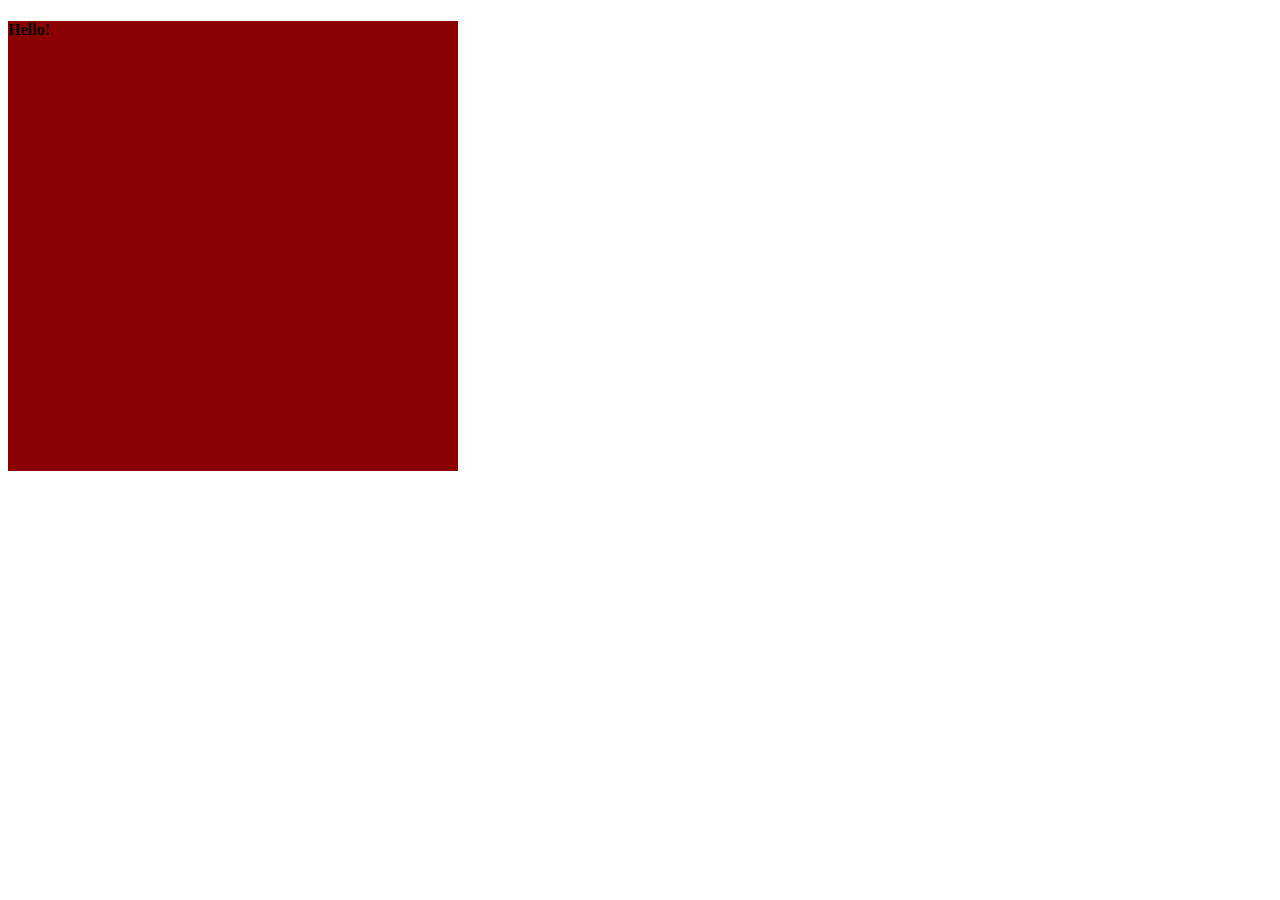
<file: index.html>
<!DOCTYPE html>
<html>
<head>
	<meta charset="utf-8">
	<meta name="viewport" content="width=device-width, initial-scale=1">
	<title>git</title>
	<link rel="stylesheet" type="text/css" href="style.css">
</head>
<body>
<div><h4>Hello!</h4></div>
</body>
</html>
</file>
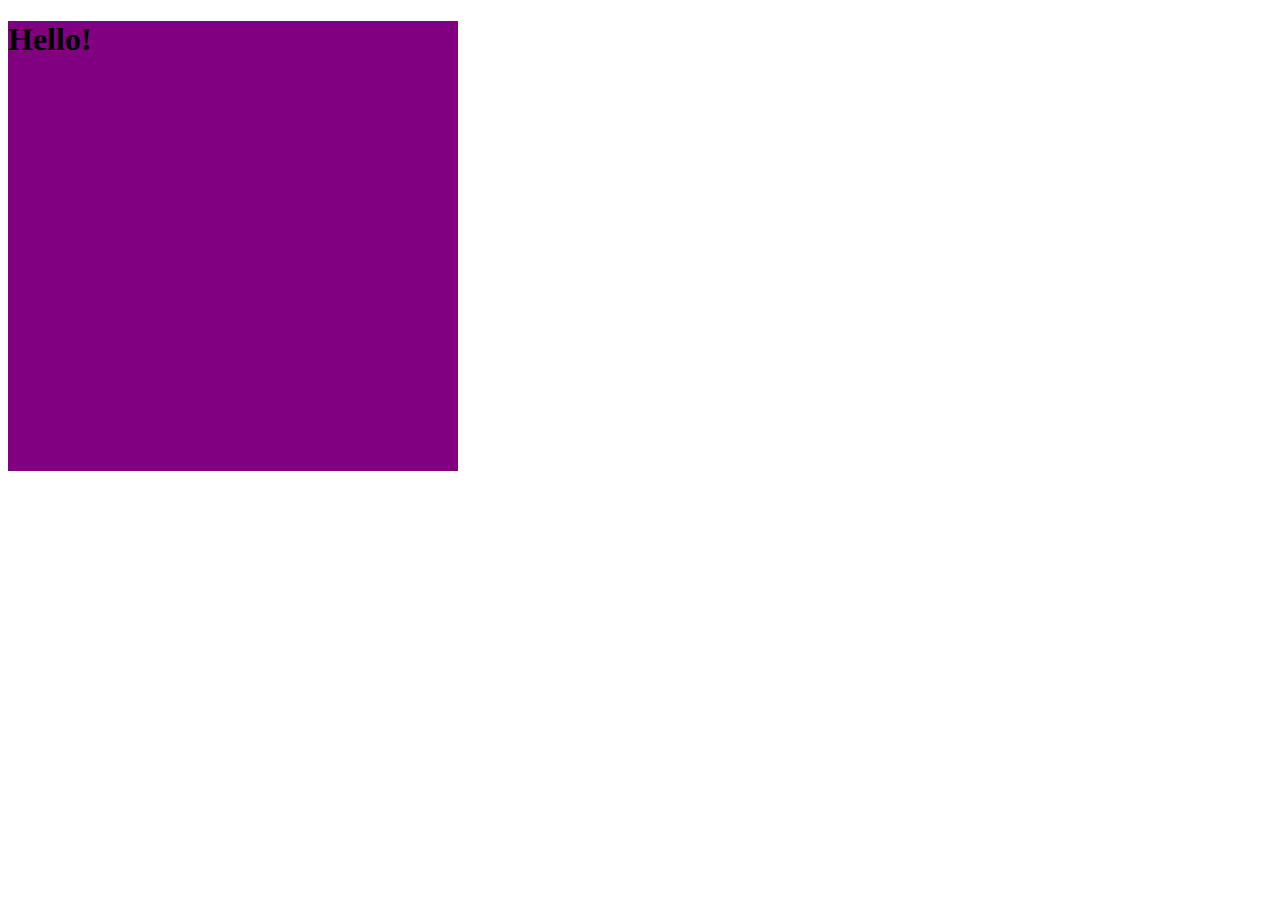
<file: git-work/index.html>
<!DOCTYPE html>
<html>
<head>
	<meta charset="utf-8">
	<meta name="viewport" content="width=device-width, initial-scale=1">
	<title>git</title>
	<link rel="stylesheet" type="text/css" href="style.css">
</head>
<body>
<div><h1>Hello!</h1></div>
</body>
</html>
</file>
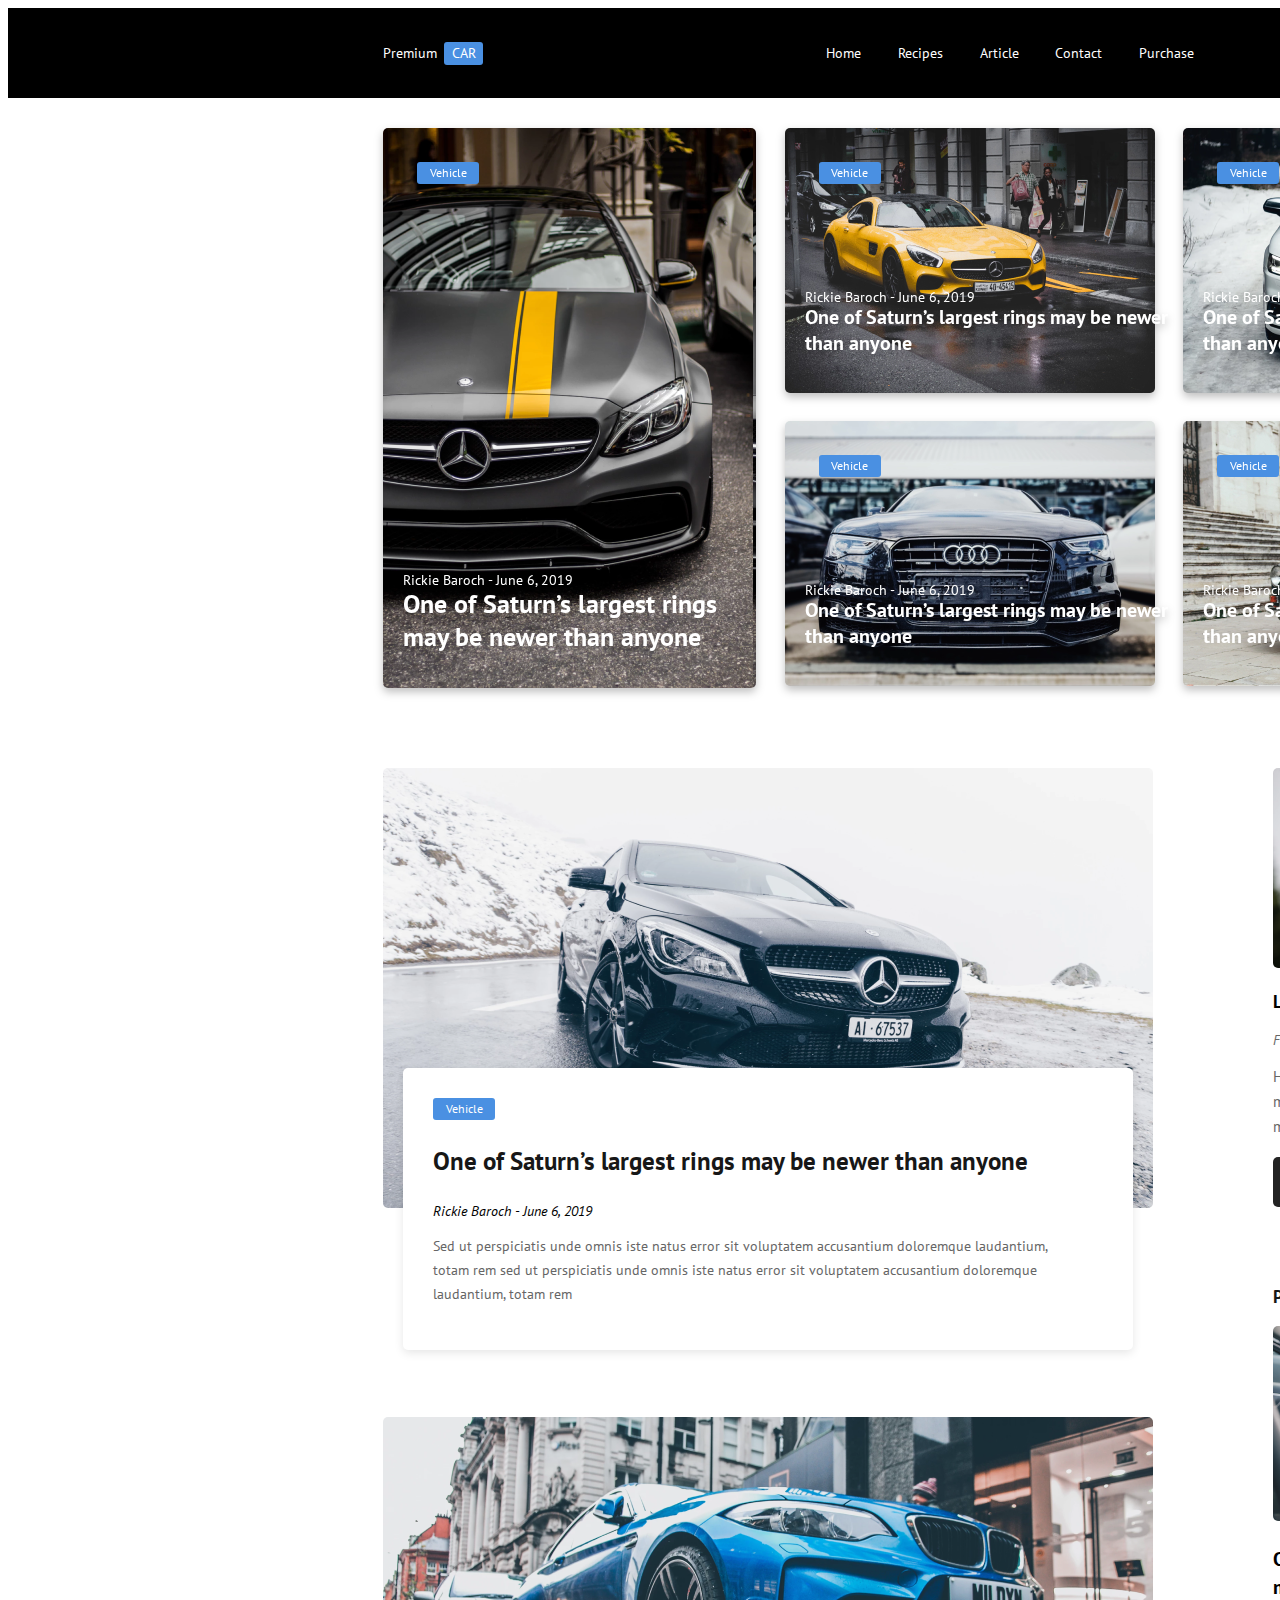
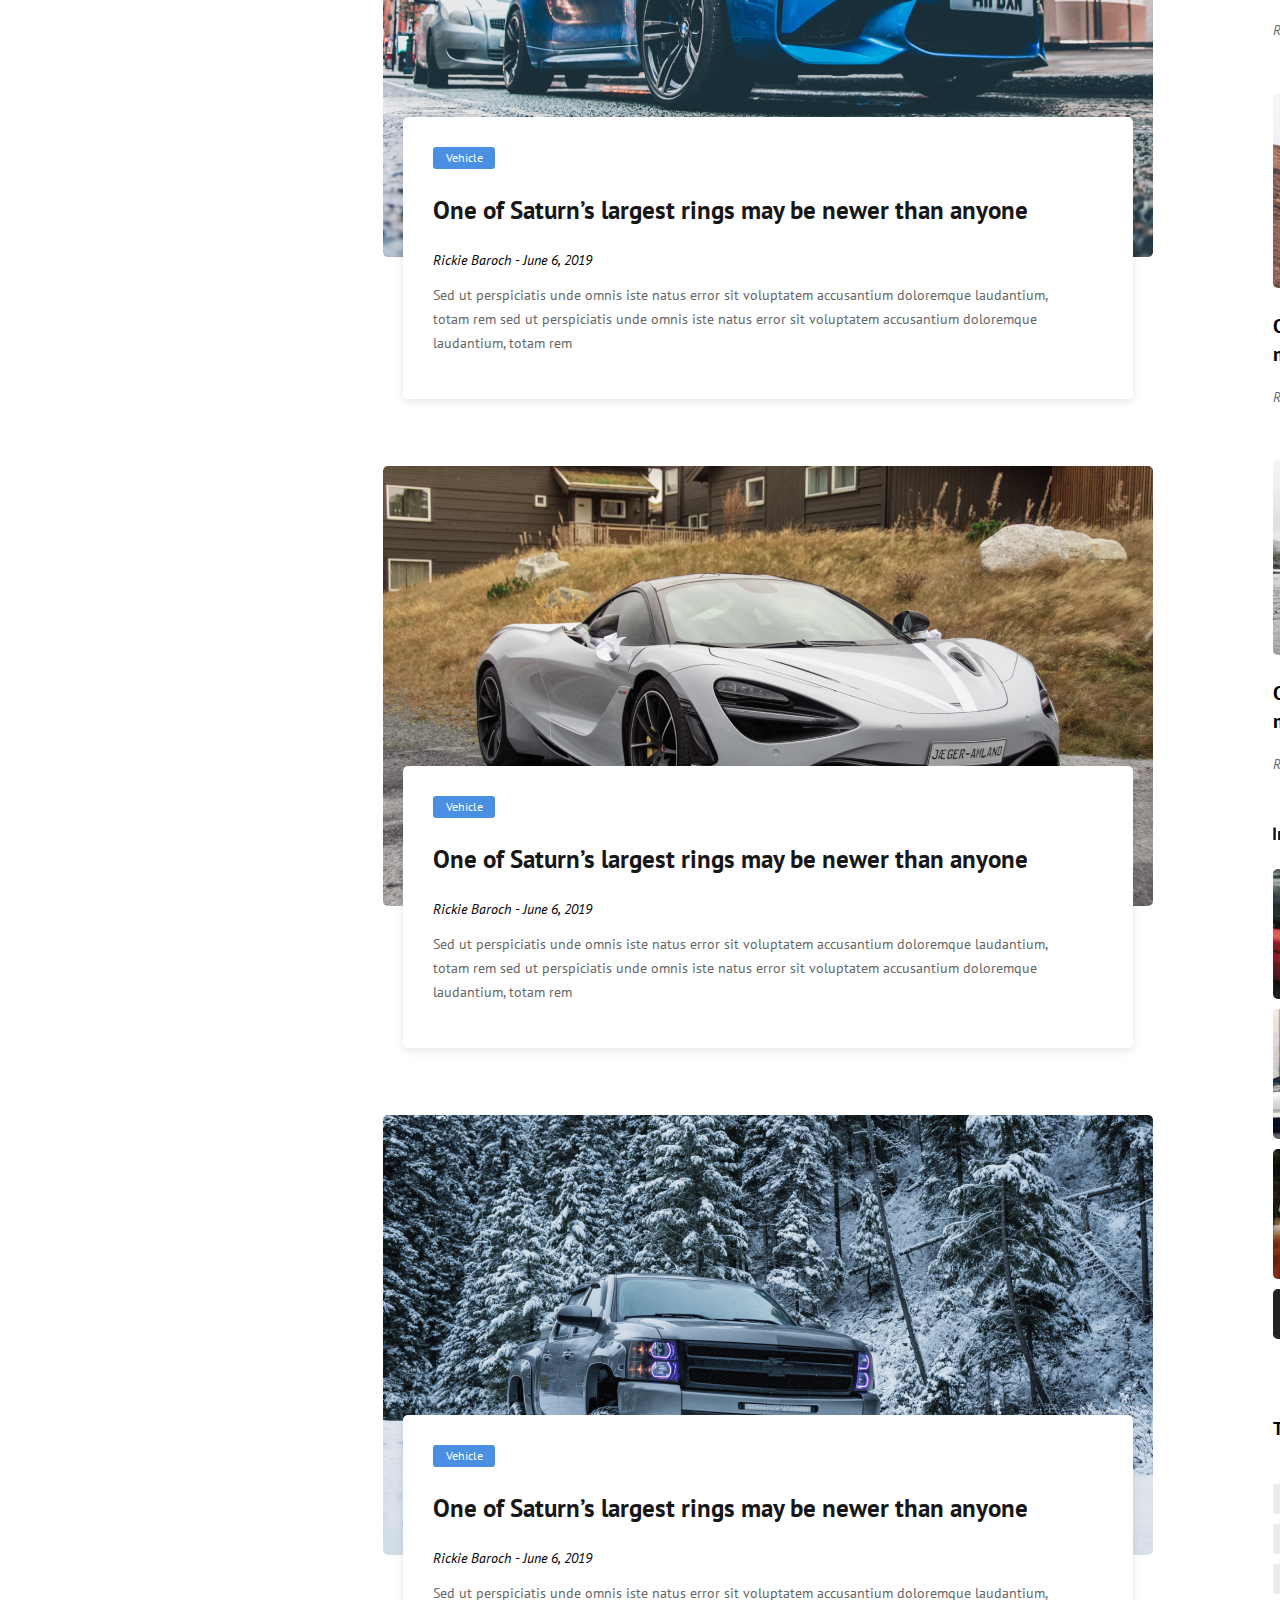
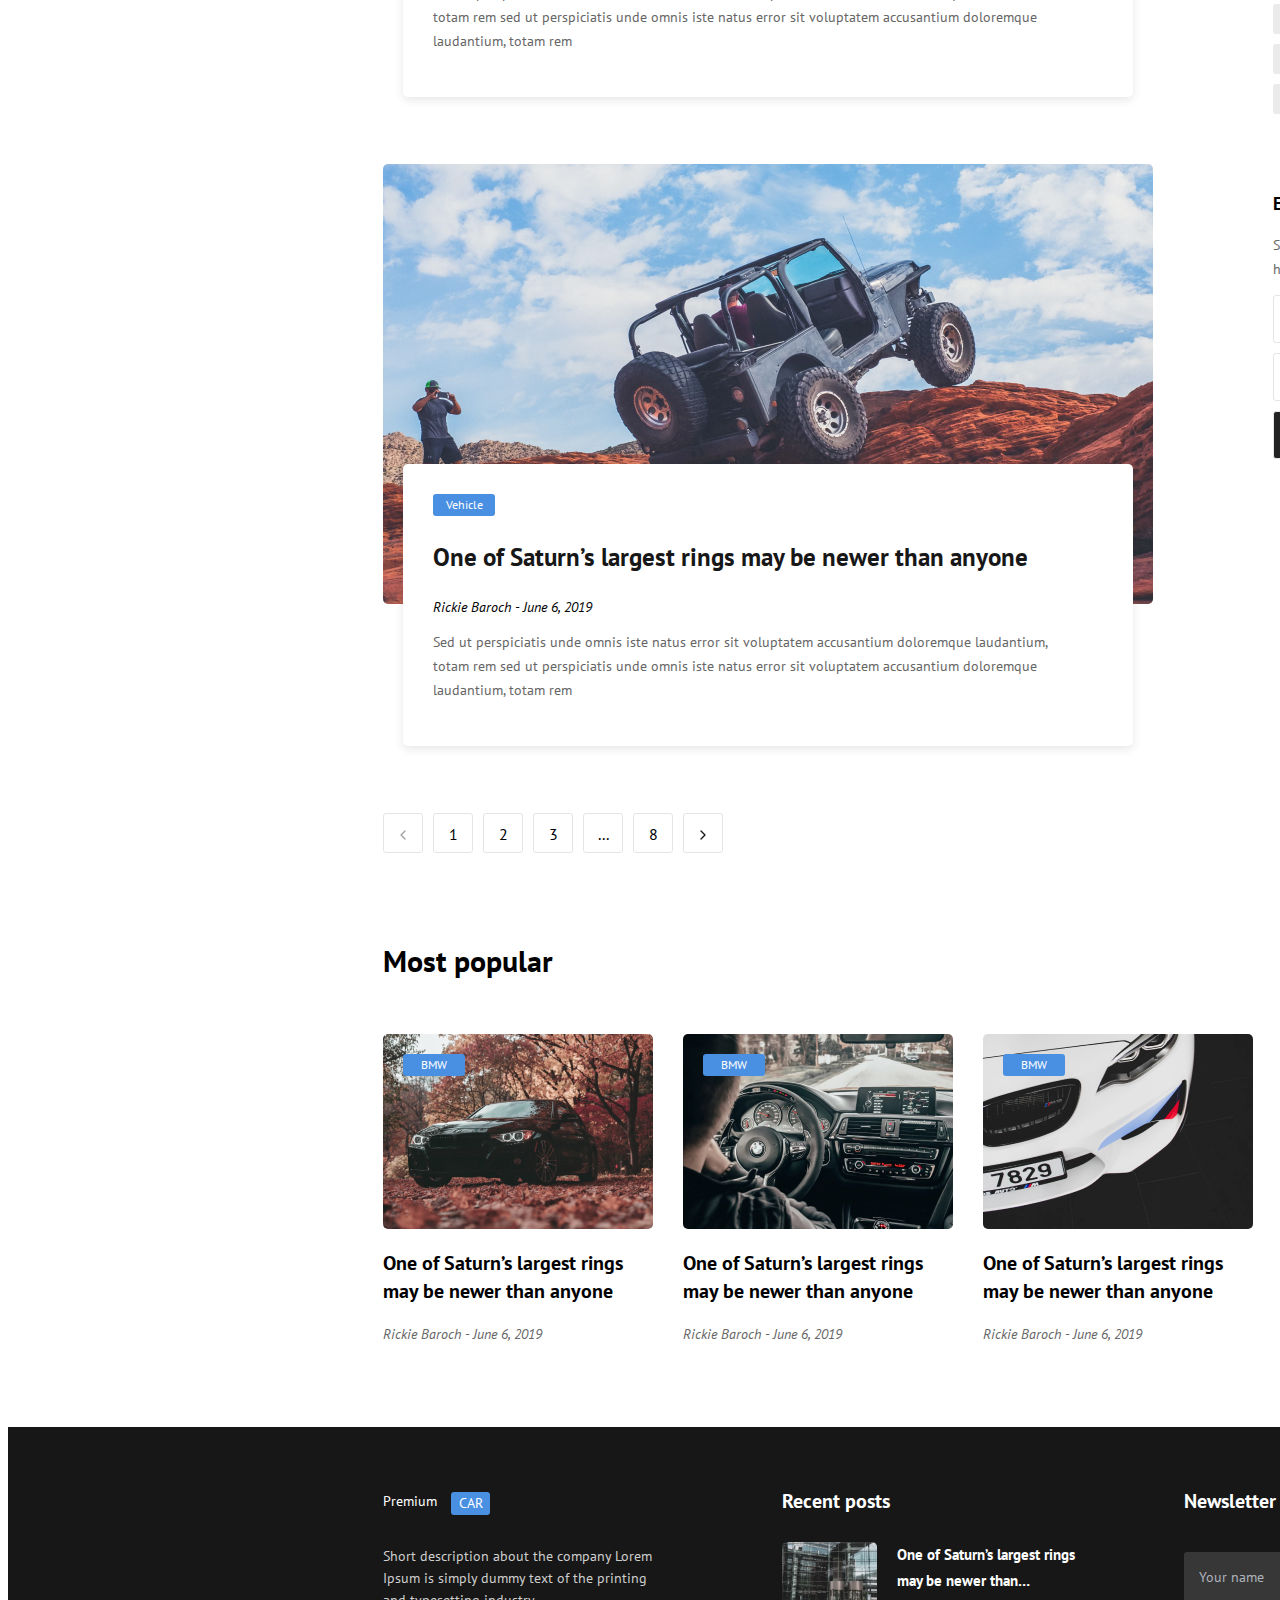
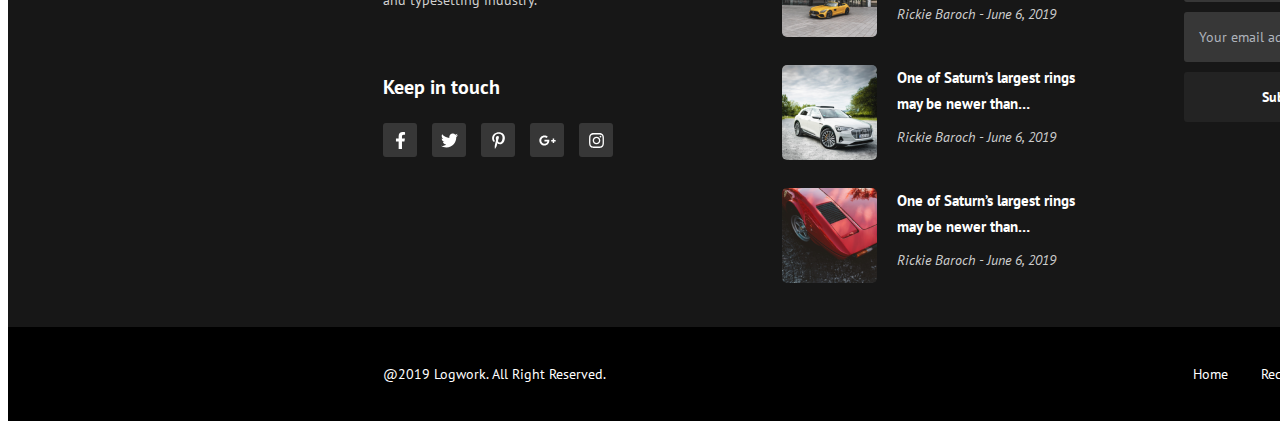
<file: index/index.html>
<!DOCTYPE html>
<html>
<head>
	<meta charset="utf-8">
	<meta name="viewport" content="width=device-width, initial-scale=1">
	<title>урок14</title>
	<link rel="preconnect" href="https://fonts.googleapis.com">
<link rel="preconnect" href="https://fonts.gstatic.com" crossorigin>
<link href="https://fonts.googleapis.com/css2?family=Alumni+Sans:wght@500&family=Open+Sans+Condensed:wght@700&family=Oswald&family=PT+Sans:wght@400;700&family=Roboto+Condensed:wght@400;700&family=Yanone+Kaffeesatz:wght@500&display=swap" rel="stylesheet">
<link rel="stylesheet" type="text/css" href="https://cdn.jsdelivr.net/npm/bootstrap-icons@1.6.0/font/bootstrap-icons.css">
	<link rel="stylesheet" type="text/css" href="style.css">
</head>
<body>
<header>
	<div class="Rectangle-rod">
		<div class="Premium-rod">
		<div class="Premium">Premium</div>
		<div class="CAR">CAR</div>
        </div>
        <div class="Home-rod">
        	<p class="Home">Home</p>
        	<p class="Recipes">Recipes</p>
        	<p class="Article">Article</p>
        	<p class="Contact">Contact</p>
        	<p class="Purchase">Purchase</p>
        </div>
        <div class="icon-1"><svg width="16" height="17" viewBox="0 0 16 17" fill="none" xmlns="http://www.w3.org/2000/svg">
<path fill-rule="evenodd" clip-rule="evenodd" d="M11.8125 11.2762L15.7567 15.4843C16.0904 15.8403 16.0794 16.4079 15.7326 16.7502C15.5694 16.9114 15.3544 17 15.1278 17C14.8883 17 14.6649 16.9024 14.4988 16.7255L10.5246 12.4854C9.39609 13.299 8.07619 13.7275 6.69113 13.7275C3.0017 13.7275 0 10.6484 0 6.86374C0 3.07913 3.0017 0 6.69113 0C10.3806 0 13.3823 3.07913 13.3823 6.86374C13.3823 8.48359 12.8266 10.0396 11.8125 11.2762ZM11.6367 6.86374C11.6367 4.06632 9.4182 1.79054 6.69113 1.79054C3.96406 1.79054 1.74551 4.06632 1.74551 6.86374C1.74551 9.66117 3.96406 11.9369 6.69113 11.9369C9.4182 11.9369 11.6367 9.66117 11.6367 6.86374Z" fill="#929EAF"/>
</svg></div>
	</div>
</header>
<main class="main-rod">
<div class="Center">
	<div class="img-1">
		<div class="img-img-1">
			<div class="fff"><div class="Vehicle-one">Vehicle</div></div>
		<p class="Rickie-1">Rickie Baroch - June 6, 2019</p>
		<p class="One-1">One of Saturn’s largest rings may be newer than anyone</p>
		</div>
	</div>
<div class="IMG-img-1">

	<div class="img-img-2">
		<div class="fff"><div class="Vehicle-one">Vehicle</div></div>
		<p class="Rickie-2">Rickie Baroch - June 6, 2019</p>
		<p class="One-2">One of Saturn’s largest rings may be newer than anyone</p>
	</div>
	<div class="img-img-3">
		<div class="fff"><div class="Vehicle-one">Vehicle</div></div>
		<p class="Rickie-3">Rickie Baroch - June 6, 2019</p>
		<p class="One-3">One of Saturn’s largest rings may be newer than anyone</p>
	</div>
</div> 
<div class="IMG-img-4">

	<div class="img-img-4">
		<div class="fff"><div class="Vehicle-one">Vehicle</div></div>
		<p class="Rickie-4">Rickie Baroch - June 6, 2019</p>
		<p class="One-4">One of Saturn’s largest rings may be newer than anyone</p>
	</div>

	<div class="img-img-5">
		<div class="fff"><div class="Vehicle-one">Vehicle</div></div>
		<p class="Rickie-5">Rickie Baroch - June 6, 2019</p>
		<p class="One-5">One of Saturn’s largest rings may be newer than anyone</p>
	</div>
	</div>
	</div>
	</div>
	<div class="flex-r"> 
	<div class="IMG-rod-6">
		
		<div class="Img-6"></div>
        
		<div class="Vehicle-rod-1">
			<div class="rod-rod-124">
			<div class="Vehicle-1">Vehicle</div>
			<p class="text-Vehicle">One of Saturn’s largest rings may be newer than anyone</p>
			<p class="text-Vehicle-1">Rickie Baroch - June 6, 2019</p>
			<p class="text-Vehicle-2">Sed ut perspiciatis unde omnis iste natus error sit voluptatem accusantium doloremque laudantium, totam rem sed ut perspiciatis unde omnis iste natus error sit voluptatem accusantium doloremque laudantium, totam rem</p>
		</div>
</div>
<div class="Img-7"></div>

		<div class="Vehicle-rod-1">
			<div class="rod-rod-125">
			<div class="Vehicle-1">Vehicle</div>
			<p class="text-Vehicle">One of Saturn’s largest rings may be newer than anyone</p>
			<p class="text-Vehicle-1">Rickie Baroch - June 6, 2019</p>
			<p class="text-Vehicle-2">Sed ut perspiciatis unde omnis iste natus error sit voluptatem accusantium doloremque laudantium, totam rem sed ut perspiciatis unde omnis iste natus error sit voluptatem accusantium doloremque laudantium, totam rem</p>
		</div>
	</div>
<div class="Img-8"></div>
		<div class="Vehicle-rod-1">
				<div class="rod-rod-126">
			<div class="Vehicle-1">Vehicle</div>
			<p class="text-Vehicle">One of Saturn’s largest rings may be newer than anyone</p>
			<p class="text-Vehicle-1">Rickie Baroch - June 6, 2019</p>
			<p class="text-Vehicle-2">Sed ut perspiciatis unde omnis iste natus error sit voluptatem accusantium doloremque laudantium, totam rem sed ut perspiciatis unde omnis iste natus error sit voluptatem accusantium doloremque laudantium, totam rem</p>
		</div>
	</div>
<div class="Img-9"></div>
		<div class="Vehicle-rod-1">
			<div class="rod-rod-127">
			<div class="Vehicle-1">Vehicle</div>
			<p class="text-Vehicle">One of Saturn’s largest rings may be newer than anyone</p>
			<p class="text-Vehicle-1">Rickie Baroch - June 6, 2019</p>
			<p class="text-Vehicle-2">Sed ut perspiciatis unde omnis iste natus error sit voluptatem accusantium doloremque laudantium, totam rem sed ut perspiciatis unde omnis iste natus error sit voluptatem accusantium doloremque laudantium, totam rem</p>
		</div>
	</div>
<div class="Img-10"></div>
		<div class="Vehicle-rod-1">
			<div class="rod-rod-128">
			<div class="Vehicle-1">Vehicle</div>
			<p class="text-Vehicle">One of Saturn’s largest rings may be newer than anyone</p>
			<p class="text-Vehicle-1">Rickie Baroch - June 6, 2019</p>
			<p class="text-Vehicle-2">Sed ut perspiciatis unde omnis iste natus error sit voluptatem accusantium doloremque laudantium, totam rem sed ut perspiciatis unde omnis iste natus error sit voluptatem accusantium doloremque laudantium, totam rem</p>
		</div>
	</div>
</div>

	<div class="left">
		<div class="img-left-1">
			<img src="img/Bitmap6.png">
		</div>
		<div class="text-left">
		<p class="Leon">Leon Hunt</p>
		<p class="Food">Food & cooking bloger</p>
		<p class="Hi">Hi, I'm Leon. Cooking is the way I express my creative side to the world. Welcome to my Kitchen Corner on…</p></div>
		<div class="button-1"><p class="Continue">Continue Reading</p></div>
<div class="text-left-2">
		<p class="Popular-posts">Popular posts</p></div>
		<div class="img-left-2">
			<img src="img/Bitmap7.png">
		</div>

		<p class="One-left">One of Saturn’s largest rings may be newer than anyone</p>
		
		<p class="Rickie-left">Rickie Baroch - June 6, 2019</p>

		<div class="img-left-3">
			<img src="img/Bitmap9.png">
		</div>
		<p class="One-left">One of Saturn’s largest rings may be newer than anyone</p>
		<p class="Rickie-left">Rickie Baroch - June 6, 2019</p>
		<div class="img-left-4">
			<img src="img/Bitmap11.png">
		</div>
		<p class="One-left">One of Saturn’s largest rings may be newer than anyone</p>
		<p class="Rickie-left">Rickie Baroch - June 6, 2019</p>
		<div class="insta-icon"><svg width="76" height="17" viewBox="0 0 76 17" fill="none" xmlns="http://www.w3.org/2000/svg">
<path d="M0.332 0.399999H2.798V13H0.332V0.399999ZM10.6668 13V7.888C10.6668 7.156 10.5588 6.628 10.3428 6.304C10.1388 5.98 9.78481 5.818 9.28081 5.818C8.83681 5.818 8.45881 5.95 8.14681 6.214C7.84681 6.466 7.63081 6.784 7.49881 7.168V13H5.15881V4H7.01281L7.28281 5.188H7.35481C7.63081 4.804 7.99681 4.468 8.45281 4.18C8.90881 3.892 9.49681 3.748 10.2168 3.748C10.6608 3.748 11.0568 3.808 11.4048 3.928C11.7528 4.048 12.0468 4.246 12.2868 4.522C12.5268 4.798 12.7068 5.176 12.8268 5.656C12.9468 6.124 13.0068 6.706 13.0068 7.402V13H10.6668ZM18.6934 10.516C18.6934 10.276 18.5914 10.084 18.3874 9.94C18.1834 9.796 17.9314 9.664 17.6314 9.544C17.3314 9.424 17.0014 9.304 16.6414 9.184C16.2814 9.052 15.9514 8.878 15.6514 8.662C15.3514 8.434 15.0994 8.152 14.8954 7.816C14.6914 7.468 14.5894 7.024 14.5894 6.484C14.5894 5.596 14.8534 4.918 15.3814 4.45C15.9094 3.982 16.6714 3.748 17.6674 3.748C18.3514 3.748 18.9694 3.82 19.5214 3.964C20.0734 4.108 20.5054 4.27 20.8174 4.45L20.2954 6.142C20.0194 6.034 19.6714 5.92 19.2514 5.8C18.8314 5.68 18.4054 5.62 17.9734 5.62C17.2774 5.62 16.9294 5.89 16.9294 6.43C16.9294 6.646 17.0314 6.82 17.2354 6.952C17.4394 7.084 17.6914 7.21 17.9914 7.33C18.2914 7.438 18.6214 7.558 18.9814 7.69C19.3414 7.822 19.6714 7.996 19.9714 8.212C20.2714 8.416 20.5234 8.686 20.7274 9.022C20.9314 9.358 21.0334 9.79 21.0334 10.318C21.0334 11.23 20.7394 11.95 20.1514 12.478C19.5754 12.994 18.7054 13.252 17.5414 13.252C16.9054 13.252 16.3054 13.168 15.7414 13C15.1894 12.844 14.7394 12.658 14.3914 12.442L15.0394 10.696C15.3154 10.852 15.6814 11.008 16.1374 11.164C16.5934 11.308 17.0614 11.38 17.5414 11.38C17.8894 11.38 18.1654 11.314 18.3694 11.182C18.5854 11.05 18.6934 10.828 18.6934 10.516ZM21.6252 4H22.8672V2.308L25.2072 1.642V4H27.4032V5.98H25.2072V9.436C25.2072 10.06 25.2672 10.51 25.3872 10.786C25.5192 11.05 25.7592 11.182 26.1072 11.182C26.3472 11.182 26.5512 11.158 26.7192 11.11C26.8992 11.062 27.0972 10.99 27.3132 10.894L27.7272 12.694C27.4032 12.85 27.0252 12.982 26.5932 13.09C26.1612 13.198 25.7232 13.252 25.2792 13.252C24.4512 13.252 23.8392 13.042 23.4432 12.622C23.0592 12.19 22.8672 11.488 22.8672 10.516V5.98H21.6252V4ZM28.7825 4.522C29.2625 4.306 29.8325 4.138 30.4925 4.018C31.1525 3.886 31.8425 3.82 32.5625 3.82C33.1865 3.82 33.7085 3.898 34.1285 4.054C34.5485 4.198 34.8785 4.408 35.1185 4.684C35.3705 4.96 35.5445 5.29 35.6405 5.674C35.7485 6.058 35.8025 6.49 35.8025 6.97C35.8025 7.498 35.7845 8.032 35.7485 8.572C35.7125 9.1 35.6885 9.622 35.6765 10.138C35.6765 10.654 35.6945 11.158 35.7305 11.65C35.7665 12.13 35.8565 12.586 36.0005 13.018H34.0925L33.7145 11.776H33.6245C33.3845 12.148 33.0485 12.472 32.6165 12.748C32.1965 13.012 31.6505 13.144 30.9785 13.144C30.5585 13.144 30.1805 13.084 29.8445 12.964C29.5085 12.832 29.2205 12.652 28.9805 12.424C28.7405 12.184 28.5545 11.908 28.4225 11.596C28.2905 11.272 28.2245 10.912 28.2245 10.516C28.2245 9.964 28.3445 9.502 28.5845 9.13C28.8365 8.746 29.1905 8.44 29.6465 8.212C30.1145 7.972 30.6665 7.81 31.3025 7.726C31.9505 7.63 32.6705 7.6 33.4625 7.636C33.5465 6.964 33.4985 6.484 33.3185 6.196C33.1385 5.896 32.7365 5.746 32.1125 5.746C31.6445 5.746 31.1465 5.794 30.6185 5.89C30.1025 5.986 29.6765 6.112 29.3405 6.268L28.7825 4.522ZM31.7525 11.218C32.2205 11.218 32.5925 11.116 32.8685 10.912C33.1445 10.696 33.3485 10.468 33.4805 10.228V9.058C33.1085 9.022 32.7485 9.016 32.4005 9.04C32.0645 9.064 31.7645 9.118 31.5005 9.202C31.2365 9.286 31.0265 9.406 30.8705 9.562C30.7145 9.718 30.6365 9.916 30.6365 10.156C30.6365 10.492 30.7325 10.756 30.9245 10.948C31.1285 11.128 31.4045 11.218 31.7525 11.218ZM45.3802 13C45.3802 14.308 45.0262 15.268 44.3182 15.88C43.6102 16.504 42.6202 16.816 41.3482 16.816C40.4842 16.816 39.8002 16.756 39.2962 16.636C38.8042 16.516 38.4322 16.39 38.1802 16.258L38.6662 14.404C38.9422 14.512 39.2602 14.62 39.6202 14.728C39.9922 14.836 40.4482 14.89 40.9882 14.89C41.8042 14.89 42.3562 14.71 42.6442 14.35C42.9442 14.002 43.0942 13.51 43.0942 12.874V12.298H43.0222C42.6022 12.862 41.8582 13.144 40.7902 13.144C39.6262 13.144 38.7562 12.784 38.1802 12.064C37.6162 11.344 37.3342 10.216 37.3342 8.68C37.3342 7.072 37.7182 5.854 38.4862 5.026C39.2542 4.198 40.3702 3.784 41.8342 3.784C42.6022 3.784 43.2862 3.838 43.8862 3.946C44.4982 4.054 44.9962 4.18 45.3802 4.324V13ZM41.4202 11.272C41.8762 11.272 42.2242 11.17 42.4642 10.966C42.7162 10.762 42.9082 10.456 43.0402 10.048V5.998C42.6682 5.842 42.2062 5.764 41.6542 5.764C41.0542 5.764 40.5862 5.992 40.2502 6.448C39.9142 6.892 39.7462 7.606 39.7462 8.59C39.7462 9.466 39.8902 10.132 40.1782 10.588C40.4662 11.044 40.8802 11.272 41.4202 11.272ZM52.3846 6.196C52.0126 6.064 51.6766 5.998 51.3766 5.998C50.9566 5.998 50.6026 6.112 50.3146 6.34C50.0386 6.556 49.8526 6.838 49.7566 7.186V13H47.4166V4H49.2346L49.5046 5.188H49.5766C49.7806 4.744 50.0566 4.402 50.4046 4.162C50.7526 3.922 51.1606 3.802 51.6286 3.802C51.9406 3.802 52.2946 3.868 52.6906 4L52.3846 6.196ZM53.6732 4.522C54.1532 4.306 54.7232 4.138 55.3832 4.018C56.0432 3.886 56.7332 3.82 57.4532 3.82C58.0772 3.82 58.5992 3.898 59.0192 4.054C59.4392 4.198 59.7692 4.408 60.0092 4.684C60.2612 4.96 60.4352 5.29 60.5312 5.674C60.6392 6.058 60.6932 6.49 60.6932 6.97C60.6932 7.498 60.6752 8.032 60.6392 8.572C60.6032 9.1 60.5792 9.622 60.5672 10.138C60.5672 10.654 60.5852 11.158 60.6212 11.65C60.6572 12.13 60.7472 12.586 60.8912 13.018H58.9832L58.6052 11.776H58.5152C58.2752 12.148 57.9392 12.472 57.5072 12.748C57.0872 13.012 56.5412 13.144 55.8692 13.144C55.4492 13.144 55.0712 13.084 54.7352 12.964C54.3992 12.832 54.1112 12.652 53.8712 12.424C53.6312 12.184 53.4452 11.908 53.3132 11.596C53.1812 11.272 53.1152 10.912 53.1152 10.516C53.1152 9.964 53.2352 9.502 53.4752 9.13C53.7272 8.746 54.0812 8.44 54.5372 8.212C55.0052 7.972 55.5572 7.81 56.1932 7.726C56.8412 7.63 57.5612 7.6 58.3532 7.636C58.4372 6.964 58.3892 6.484 58.2092 6.196C58.0292 5.896 57.6272 5.746 57.0032 5.746C56.5352 5.746 56.0372 5.794 55.5092 5.89C54.9932 5.986 54.5672 6.112 54.2312 6.268L53.6732 4.522ZM56.6432 11.218C57.1112 11.218 57.4832 11.116 57.7592 10.912C58.0352 10.696 58.2392 10.468 58.3712 10.228V9.058C57.9992 9.022 57.6392 9.016 57.2912 9.04C56.9552 9.064 56.6552 9.118 56.3912 9.202C56.1272 9.286 55.9172 9.406 55.7612 9.562C55.6052 9.718 55.5272 9.916 55.5272 10.156C55.5272 10.492 55.6232 10.756 55.8152 10.948C56.0192 11.128 56.2952 11.218 56.6432 11.218ZM67.7689 13V8.104C67.7689 7.276 67.6909 6.688 67.5349 6.34C67.3789 5.992 67.0549 5.818 66.5629 5.818C66.1549 5.818 65.8249 5.932 65.5729 6.16C65.3209 6.376 65.1289 6.658 64.9969 7.006V13H62.6569V4H64.4749L64.7449 5.188H64.8169C65.0929 4.804 65.4409 4.468 65.8609 4.18C66.2929 3.892 66.8449 3.748 67.5169 3.748C68.0929 3.748 68.5609 3.868 68.9209 4.108C69.2929 4.336 69.5809 4.726 69.7849 5.278C70.0609 4.81 70.4149 4.438 70.8469 4.162C71.2789 3.886 71.8009 3.748 72.4129 3.748C72.9169 3.748 73.3429 3.808 73.6909 3.928C74.0509 4.048 74.3389 4.258 74.5549 4.558C74.7829 4.846 74.9509 5.236 75.0589 5.728C75.1669 6.22 75.2209 6.844 75.2209 7.6V13H72.8809V7.942C72.8809 7.234 72.8029 6.706 72.6469 6.358C72.5029 5.998 72.1729 5.818 71.6569 5.818C71.2369 5.818 70.9009 5.932 70.6489 6.16C70.4089 6.388 70.2289 6.7 70.1089 7.096V13H67.7689Z" fill="#171717"/>
</svg></div>
		<div class="instagram-rod">
			<div class="inst-1">
			<img src="img/Rectangle Copy 42.png">
            <img src="img/Rectangle Copy 23.png">
            </div>
            <div class="inst-2">
            <img src="img/Rectangle Copy 43.png">
            <img src="img/Rectangle Copy 24.png">
            </div>
            <div class="inst-3">
            	<img src="img/Rectangle Copy 44.png">
            	<img src="img/Rectangle Copy 30.png">
            </div>
		</div>
		<div class="button-2">
			<div class="button-icon">
<svg aria-hidden="true" focusable="false" data-prefix="fab" data-icon="instagram" class="svg-inline--fa fa-instagram fa-w-14" role="img" xmlns="http://www.w3.org/2000/svg" viewBox="0 0 448 512"><path fill="currentColor" d="M224.1 141c-63.6 0-114.9 51.3-114.9 114.9s51.3 114.9 114.9 114.9S339 319.5 339 255.9 287.7 141 224.1 141zm0 189.6c-41.1 0-74.7-33.5-74.7-74.7s33.5-74.7 74.7-74.7 74.7 33.5 74.7 74.7-33.6 74.7-74.7 74.7zm146.4-194.3c0 14.9-12 26.8-26.8 26.8-14.9 0-26.8-12-26.8-26.8s12-26.8 26.8-26.8 26.8 12 26.8 26.8zm76.1 27.2c-1.7-35.9-9.9-67.7-36.2-93.9-26.2-26.2-58-34.4-93.9-36.2-37-2.1-147.9-2.1-184.9 0-35.8 1.7-67.6 9.9-93.9 36.1s-34.4 58-36.2 93.9c-2.1 37-2.1 147.9 0 184.9 1.7 35.9 9.9 67.7 36.2 93.9s58 34.4 93.9 36.2c37 2.1 147.9 2.1 184.9 0 35.9-1.7 67.7-9.9 93.9-36.2 26.2-26.2 34.4-58 36.2-93.9 2.1-37 2.1-147.8 0-184.8zM398.8 388c-7.8 19.6-22.9 34.7-42.6 42.6-29.5 11.7-99.5 9-132.1 9s-102.7 2.6-132.1-9c-19.6-7.8-34.7-22.9-42.6-42.6-11.7-29.5-9-99.5-9-132.1s-2.6-102.7 9-132.1c7.8-19.6 22.9-34.7 42.6-42.6 29.5-11.7 99.5-9 132.1-9s102.7-2.6 132.1 9c19.6 7.8 34.7 22.9 42.6 42.6 11.7 29.5 9 99.5 9 132.1s2.7 102.7-9 132.1z"></path></svg></div>
			<div class="View-left"><p class="button-text">View instagram</p></div>
		</div>
		<p class="tag">Tags</p>
		<div class="Tags-1">
			<div class="Business">Business</div>
			<div class="Freelance">Freelance</div>
			<div class="Money">Money</div>
		</div>
		<div class="Tags-2">
			<div class="Experience">Experience</div>
			<div class="Lifestyle">Lifestyle</div>
			<div class="SEO">SEO</div>
		</div>
		<div class="Tags-3">
			<div class="Wordpress">Wordpress</div>
			<div class="Marketing">Marketing</div>
			<div class="UX">UX</div>
		</div>
		<div class="Tags-4">
			<div class="Modern">Modern</div>
			<div class="Success">Success</div>
			<div class="Nature">Nature</div>
		</div>
		<div class="Tags-5">
			<div class="Productivity">Productivity</div>
			<div class="Sales-page">Sales page</div>
		</div>
		<div class="Tags-6">
			<div class="Sell">Sell</div>
			<div class="Teamwork">Teamwork</div>
			<div class="Monetize">Monetize</div>
		</div>
		<p class="Email">Email newsletter</p>
		<p class="Sign">Sign up to receive email updates and to hear what's going on.</p>
		<div class="button-3">
			<p class="Your-1">Your name</p>
		</div>
		<div class="Your-2">
			<p class="Your-email-adress">Your email adress</p>
		</div>
		<div class="button-4">
			<p class="Subscribe">Subscribe to newsletter</p>
		</div>
	</div>
</div>
	<div class="lower-icon">
		<div class="icon-2"><svg width="6" height="10" viewBox="0 0 6 10" fill="none" xmlns="http://www.w3.org/2000/svg">
<path opacity="0.4" d="M5 1L1 5L5 9" stroke="#171717" stroke-width="1.33333" stroke-linecap="round" stroke-linejoin="round"/>
</svg></div>
		<div class="icon-3">1</div>
		<div class="icon-4">2</div>
		<div class="icon-5">3</div>
		<div class="icon-6">...</div>
		<div class="icon-7">8</div>
		<div class="icon-8"><svg width="6" height="10" viewBox="0 0 6 10" fill="none" xmlns="http://www.w3.org/2000/svg">
<path d="M1 9L5 5L1 1" stroke="#171717" stroke-width="1.33333" stroke-linecap="round" stroke-linejoin="round"/>
</svg></div>
	</div>
	<div class="Most">Most popular </div>
	<div class="lower-img">
	<div class="lower-im-1">
	<div class="Bitmap14"><div class="padding"><div class="BMW">BMW</div></div></div>
	
		<div class="img-text"><p class="One-6">One of Saturn’s largest rings may be newer than anyone</p>
			<p class="Rickie-6">Rickie Baroch - June 6, 2019</p></div></div>

	<div class="lower-im-2">
			<div class="Bitmap15"><div class="padding"><div class="BMW">BMW</div></div></div>
		<div class="img-text"><p class="One-6">One of Saturn’s largest rings may be newer than anyone</p>
			<p class="Rickie-6">Rickie Baroch - June 6, 2019</p></div></div>
			<div class="lower-im-3">
			<div class="Bitmap16"><div class="padding"><div class="BMW">BMW</div></div></div>
		<div class="img-text"><p class="One-6">One of Saturn’s largest rings may be newer than anyone</p>
			<p class="Rickie-6">Rickie Baroch - June 6, 2019</p></div></div>
			<div class="lower-im-4">
			<div class="Bitmap17"><div class="padding"><div class="BMW">BMW</div></div></div>
		<div class="img-text"><p class="One-6">One of Saturn’s largest rings may be newer than anyone</p>
			<p class="Rickie-6">Rickie Baroch - June 6, 2019</p></div></div>
	</div>
</main>
<div class="black">
	<div class="display-3">
		<div class="black-text"><div class="Premium-2">Premium</div>
        <div class="CAR-2">CAR</div>
		</div>
		<div class="black-text-1">Short description about the company Lorem Ipsum is simply dummy text of the printing and typesetting industry.</div>
		<div class="black-text-2">Keep in touch</div>
		<div class="icons">
			<div class="icons-lower-1"><svg aria-hidden="true" focusable="false" data-prefix="fab" data-icon="facebook-f" class="svg-inline--fa fa-facebook-f fa-w-10" role="img" xmlns="http://www.w3.org/2000/svg" viewBox="0 0 320 512"><path fill="currentColor" d="M279.14 288l14.22-92.66h-88.91v-60.13c0-25.35 12.42-50.06 52.24-50.06h40.42V6.26S260.43 0 225.36 0c-73.22 0-121.08 44.38-121.08 124.72v70.62H22.89V288h81.39v224h100.17V288z"></path></svg></div>
			<div class="icons-lower-2"><svg aria-hidden="true" focusable="false" data-prefix="fab" data-icon="twitter" class="svg-inline--fa fa-twitter fa-w-16" role="img" xmlns="http://www.w3.org/2000/svg" viewBox="0 0 512 512"><path fill="currentColor" d="M459.37 151.716c.325 4.548.325 9.097.325 13.645 0 138.72-105.583 298.558-298.558 298.558-59.452 0-114.68-17.219-161.137-47.106 8.447.974 16.568 1.299 25.34 1.299 49.055 0 94.213-16.568 130.274-44.832-46.132-.975-84.792-31.188-98.112-72.772 6.498.974 12.995 1.624 19.818 1.624 9.421 0 18.843-1.3 27.614-3.573-48.081-9.747-84.143-51.98-84.143-102.985v-1.299c13.969 7.797 30.214 12.67 47.431 13.319-28.264-18.843-46.781-51.005-46.781-87.391 0-19.492 5.197-37.36 14.294-52.954 51.655 63.675 129.3 105.258 216.365 109.807-1.624-7.797-2.599-15.918-2.599-24.04 0-57.828 46.782-104.934 104.934-104.934 30.213 0 57.502 12.67 76.67 33.137 23.715-4.548 46.456-13.32 66.599-25.34-7.798 24.366-24.366 44.833-46.132 57.827 21.117-2.273 41.584-8.122 60.426-16.243-14.292 20.791-32.161 39.308-52.628 54.253z"></path></svg></div>
			<div class="icons-lower-3">
<svg aria-hidden="true" focusable="false" data-prefix="fab" data-icon="pinterest-p" class="svg-inline--fa fa-pinterest-p fa-w-12" role="img" xmlns="http://www.w3.org/2000/svg" viewBox="0 0 384 512"><path fill="currentColor" d="M204 6.5C101.4 6.5 0 74.9 0 185.6 0 256 39.6 296 63.6 296c9.9 0 15.6-27.6 15.6-35.4 0-9.3-23.7-29.1-23.7-67.8 0-80.4 61.2-137.4 140.4-137.4 68.1 0 118.5 38.7 118.5 109.8 0 53.1-21.3 152.7-90.3 152.7-24.9 0-46.2-18-46.2-43.8 0-37.8 26.4-74.4 26.4-113.4 0-66.2-93.9-54.2-93.9 25.8 0 16.8 2.1 35.4 9.6 50.7-13.8 59.4-42 147.9-42 209.1 0 18.9 2.7 37.5 4.5 56.4 3.4 3.8 1.7 3.4 6.9 1.5 50.4-69 48.6-82.5 71.4-172.8 12.3 23.4 44.1 36 69.3 36 106.2 0 153.9-103.5 153.9-196.8C384 71.3 298.2 6.5 204 6.5z"></path></svg></div>
			<div class="icons-lower-4"><svg aria-hidden="true" focusable="false" data-prefix="fab" data-icon="google-plus-g" class="svg-inline--fa fa-google-plus-g fa-w-20" role="img" xmlns="http://www.w3.org/2000/svg" viewBox="0 0 640 512"><path fill="currentColor" d="M386.061 228.496c1.834 9.692 3.143 19.384 3.143 31.956C389.204 370.205 315.599 448 204.8 448c-106.084 0-192-85.915-192-192s85.916-192 192-192c51.864 0 95.083 18.859 128.611 50.292l-52.126 50.03c-14.145-13.621-39.028-29.599-76.485-29.599-65.484 0-118.92 54.221-118.92 121.277 0 67.056 53.436 121.277 118.92 121.277 75.961 0 104.513-54.745 108.965-82.773H204.8v-66.009h181.261zm185.406 6.437V179.2h-56.001v55.733h-55.733v56.001h55.733v55.733h56.001v-55.733H627.2v-56.001h-55.733z"></path></svg></div>
			<div class="icons-lower-5">

<svg aria-hidden="true" focusable="false" data-prefix="fab" data-icon="instagram" class="svg-inline--fa fa-instagram fa-w-14" role="img" xmlns="http://www.w3.org/2000/svg" viewBox="0 0 448 512"><path fill="currentColor" d="M224.1 141c-63.6 0-114.9 51.3-114.9 114.9s51.3 114.9 114.9 114.9S339 319.5 339 255.9 287.7 141 224.1 141zm0 189.6c-41.1 0-74.7-33.5-74.7-74.7s33.5-74.7 74.7-74.7 74.7 33.5 74.7 74.7-33.6 74.7-74.7 74.7zm146.4-194.3c0 14.9-12 26.8-26.8 26.8-14.9 0-26.8-12-26.8-26.8s12-26.8 26.8-26.8 26.8 12 26.8 26.8zm76.1 27.2c-1.7-35.9-9.9-67.7-36.2-93.9-26.2-26.2-58-34.4-93.9-36.2-37-2.1-147.9-2.1-184.9 0-35.8 1.7-67.6 9.9-93.9 36.1s-34.4 58-36.2 93.9c-2.1 37-2.1 147.9 0 184.9 1.7 35.9 9.9 67.7 36.2 93.9s58 34.4 93.9 36.2c37 2.1 147.9 2.1 184.9 0 35.9-1.7 67.7-9.9 93.9-36.2 26.2-26.2 34.4-58 36.2-93.9 2.1-37 2.1-147.8 0-184.8zM398.8 388c-7.8 19.6-22.9 34.7-42.6 42.6-29.5 11.7-99.5 9-132.1 9s-102.7 2.6-132.1-9c-19.6-7.8-34.7-22.9-42.6-42.6-11.7-29.5-9-99.5-9-132.1s-2.6-102.7 9-132.1c7.8-19.6 22.9-34.7 42.6-42.6 29.5-11.7 99.5-9 132.1-9s102.7-2.6 132.1 9c19.6 7.8 34.7 22.9 42.6 42.6 11.7 29.5 9 99.5 9 132.1s2.7 102.7-9 132.1z"></path></svg></div>
		</div>
	</div>

	<div class="Recent-posts-main">
		<p class="Recent-posts">Recent posts</p>
		<div class="black-display-1">
			<div class="img-black">
				<img src="img/Mask.png">
				<div class="mask-text">One of Saturn’s largest rings may be newer than…
					<p class="mask-rickie">Rickie Baroch - June 6, 2019</p></div>
			</div>
		</div>
		<div class="black-display-2">
			<div class="img-black">
				<img src="img/Mask2.png">
				<div class="mask-text">One of Saturn’s largest rings may be newer than…
					<p class="mask-rickie">Rickie Baroch - June 6, 2019</p></div>
			</div>
		</div>
		<div class="black-display-2">
			<div class="img-black">
				<img src="img/Mask3.png">
				<div class="mask-text">One of Saturn’s largest rings may be newer than…
					<p class="mask-rickie">Rickie Baroch - June 6, 2019</p></div>
			</div>
		</div>
	</div>
	<div class="black-display-3">
	<div class="Newsletter">Newsletter</div>
	<div class="black-button-1">Your name</div>
	<div class="black-button-2">Your email adress</div>
	<div class="black-button-3">Subscribe to newsletter</div>
</div></div>
<footer>
	<div>
		<div class="footer-logwork">
		<div class="end"><p class="Logwork">@2019 Logwork. All Right Reserved.</p></div>
		<div class="rod-li">
			<ul>
				<li class="footer-li-1">Home</li>
				<li class="footer-li-2">Recipes</li>
				<li class="footer-li-3">Article</li>
				<li class="footer-li-4">Contact</li>
				<li class="footer-li-5">Purchase</li>
			</ul></div>
		</div>
	</div>
</footer>
</body>
</html>
</file>
<file: style.css>
div {
	width: 450px;
	height: 450px;
	background-color: darkred;
}
</file>
<file: git-work/style.css>
div {
	width: 450px;
	height: 450px;
	background-color: purple;
}
</file>
<file: index/style.css>
body {
	font-family: 'PT Sans', sans-serif;
}
header {
	width: 1920px;
	height: 90px;

}
.Rectangle-rod {
	background: #000000;
    display: flex;
    justify-content: space-between;
    color: white;
    padding-right: 375px;
    padding-left: 375px;
    font-size: 14px;
    line-height: 90px;
    align-items: center;
}
.Premium-rod {
	width: 100px;
	height: 17px;
	display: flex;
	justify-content: space-between;
	line-height: 17px;
	align-items: center;

}
.CAR {
	width: 39px;
	height: 23px;
	background: #4A90E2;
	line-height: 23px;
	align-items: center;
	text-align: center;
    border-radius: 3px;
}
.Vehicle-one {
	color: #FFFFFF;
	width: 62px;
	height: 22px;
	line-height: 22px;
	align-items: center;
	text-align: center;
	background: #4A90E2;
    border-radius: 3px;
    font-size: 12px;
}
.fff {
	padding-top: 34px;
	padding-left: 34px;
}
.Home-rod {
	width: 368px;
	height: 18px;
	display: flex;
	justify-content: space-between;
    line-height: 18px;
    align-items: center;
} 
main .main-rod {
	width: 1170px;
    
}
.Center {

	padding-top: 30px;
	display: flex;
	width: 1170px;
	justify-content: space-between;
	padding-left: 375px;
	margin: 0;
}
.img-1 {
	
	width: 373px;
	height: 560px;

}
.img-img-1 {
	background-image: url(img/Bitmap.png);
	width: 373.33px;
	height: 560px;
	border-radius: 5px;
	filter: drop-shadow(0px 4px 4px rgba(0, 0, 0, 0.25));

}
.Rickie-1 {
margin: 0;
	color: white;
	font-size: 14px;
	line-height: 14px;
	align-items: center;
    padding-top: 389px;
    padding-left: 20px;
}
.One-1 {
	font-size: 26px;
	color: white;
	height: 72px;
	width: 363px;
	font-weight: 700;
	padding-left: 20px;
	margin: 0;
}

.img-2 {
	
	width: 370px;
	height: 560px;
	display: flex;
}
.img-img-2 {
	background-image: url(img/Bitmapp.png);
	width: 370px;
	height: 265px;
	border-radius: 5px;
	margin-bottom: 28px;
	filter: drop-shadow(0px 4px 4px rgba(0, 0, 0, 0.25));

	}
.Rickie-2 {
	margin: 0;
	color: white;
	font-size: 14px;
	line-height: 14px;
	align-items: center;
    padding-left: 20px;
    padding-top: 106px;
}
.One-2 {
	font-size: 20px;
	color: white;
	height: 72px;
	width: 363px;
	font-weight: 700;
	padding-left: 20px;
	margin: 0;
}
.img-3 {
	
	width: 370px;
	height: 265px;
	
}
.img-img-3 {
	background-image: url(img/Bitmap3.png);
	width: 370px;
	height: 265px;
	border-radius: 5px;
	filter: drop-shadow(0px 4px 4px rgba(0, 0, 0, 0.25));

	}
.Rickie-3 {
	margin: 0;
	color: white;
	font-size: 14px;
	line-height: 14px;
	align-items: center;
    padding-left: 20px;
    padding-top: 106px;
}
.One-3 {
	font-size: 20px;
	color: white;
	height: 72px;
	width: 363px;
	font-weight: 700;
	padding-left: 20px;
	margin: 0;
}

.img-4 {
	
	width: 370px;
	height: 265px;
	
}
.img-img-4 {
	background-image: url(img/Bitmap2.png);
	width: 370px;
	height: 265px;
	border-radius: 5px;
	margin-bottom: 28px;
	filter: drop-shadow(0px 4px 4px rgba(0, 0, 0, 0.25));

	}
.Rickie-4 {
	margin: 0;
	color: white;
	font-size: 14px;
	line-height: 14px;
	align-items: center;
    padding-left: 20px;
    padding-top: 106px;
}
.One-4 {
	font-size: 20px;
	color: white;
	height: 72px;
	width: 363px;
	font-weight: 700;
	padding-left: 20px;
	margin: 0;
}
.img-5 {
	
	width: 370px;
	height: 265px;
	
}
.img-img-5 {
	background-image: url(img/Bitmap4.jpg);
	width: 370px;
	height: 265px;
	border-radius: 5px;
	filter: drop-shadow(0px 4px 4px rgba(0, 0, 0, 0.25));

	}
.Rickie-5 {
	margin: 0work;
	color: white;
	font-size: 14px;
	line-height: 14px;
	align-items: center;
    padding-left: 20px;
    padding-top: 106px;
    margin: 0;
}
.One-5 {
	font-size: 20px;
	color: white;
	height: 72px;
	width: 363px;
	font-weight: 700;
	padding-left: 20px;
	margin: 0;
}
.IMG-rod-6 {
	width: 1170px;
	padding-left: 375px;
	padding-top: 80px;

}
.Img-6 {
	width: 770px;
	height: 440px;
	border-radius: 5px;
	background: #000000;
}
.Img-6 {
	background-image: url(img/Bitmap5.png);
	background-size: 770px;
	width: 770px;
	height: 440px;
	border-radius: 5px;
}
.Vehicle-rod-1 {
    width: 730px;
    height: 249px;
padding-left: 20px;
padding-right: 20px;
    margin-top: -119px;
    padding-bottom: 100px;
}
.rod-rod-124 {
	padding: 30px;
	background: #FFFFFF;
	border-radius: 5px;
	box-shadow: 0px 3px 10px 0px #0000001A;
}
.Vehicle-1 {
	color: #FFFFFF;
	width: 62px;
	height: 22px;
	line-height: 22px;
	align-items: center;
	text-align: center;
	background: #4A90E2;
    border-radius: 3px;
    font-size: 12px;
}
.text-Vehicle {
	font-size: 25px;
	font-weight: 700;
	color: #171717;
}
.text-Vehicle-1 {
	font-size: 14px;
	font-weight: 400;
    font-style: italic;
}
.text-Vehicle-2 {
	width: 614px;
	font-size: 14px;
	font-weight: 400;
	color: #666666;
	line-height: 24px;
	align-items: center;
}



.Img-7 {
	width: 770px;
	height: 440px;
	border-radius: 5px;
	background: #000000;
}
.Img-7 {
	background-image: url(img/Bitmap8.png);
	background-size: 770px;
	width: 770px;
	height: 440px;
	border-radius: 5px;
}
.Vehicle-rod-1 {
    width: 730px;
    padding-left: 20px;
    padding-right: 20px;
    margin-top: -140px;
    padding-bottom: 100px;
}
.rod-rod-125 {
	background: #FFFFFF;
	padding: 30px;
	border-radius: 5px;
	box-shadow: 0px 3px 10px 0px #0000001A;
}


.Img-8 {
	width: 770px;
	height: 440px;
	border-radius: 5px;
	background: #000000;
}
.Img-8 {
	background-image: url(img/Bitmap10.png);
	background-size: 770px;
	width: 770px;
	height: 440px;
	border-radius: 5px;
}
.Vehicle-rod-1 {
    width: 730px;
    padding-left: 20px;
    padding-right: 20px;
    margin-top: -140px;
    padding-bottom: 100px;
}
.rod-rod-126 {
	background: #FFFFFF;
	padding: 30px;
	border-radius: 5px;
	box-shadow: 0px 3px 10px 0px #0000001A;
}


.Img-9 {
	width: 770px;
	height: 440px;
	border-radius: 5px;
	background: #000000;
}
.Img-9 {
	background-image: url(img/Bitmap12.png);
	background-size: 770px;
	width: 770px;
	height: 440px;
	border-radius: 5px;
}
.Vehicle-rod-1 {
    width: 730px;
    padding-left: 20px;
    padding-right: 20px;
    margin-top: -140px;
    padding-bottom: 100px;
}
.rod-rod-127 {
	background: #FFFFFF;
	padding: 30px;
	border-radius: 5px;
	box-shadow: 0px 3px 10px 0px #0000001A;
}


.Img-10 {
	width: 770px;
	height: 440px;
	border-radius: 5px;
	background: #000000;
}
.Img-10 {
	background-image: url(img/Bitmap13.png);
	background-size: 770px;
	width: 770px;
	height: 440px;
	border-radius: 5px;
}
.Vehicle-rod-1 {
    width: 730px;
    padding-left: 20px;
    padding-right: 20px;
    margin-top: -140px;
    padding-bottom: 100px;
}
.rod-rod-128 {
	background: #FFFFFF;
	padding: 30px;
	border-radius: 5px;
	box-shadow: 0px 3px 10px 0px #0000001A;
}
.left {
	padding-left: 120px;
	width: 301px;
}
.flex-r {
	display: flex;
width: 1170px;

}

.img-left-1 {
	padding-top: 80px;
    width: 270px;
	border-radius: 5px;
}
img {
	
	border-radius: 5px;
}

.Leon {
	font-size: 18px;
	font-weight: 700;
	line-height: 23px;
	align-items: center;
}
.Food {
	font-size: 14px;
	font-style: italic;
	line-height: 18px;
	align-items: center;
	color: #666666;
}
.Hi {
	width: 270px;
	height: 75px;
	font-size: 15px;
	line-height: 25px;
	align-items: center;
	color: #666666;
}
.button-1 {
	width: 270px;
	height: 50px;
	background: #232323;
	border-radius: 5px;
	font-size: 18px;
	line-height: 50px;
    align-items: center;
    color: #FFFFFF;
    text-align: center;
}
.text-left-2 {
	padding-top: 60px;
	font-size: 18px;
	font-weight: 700;
	color: #171717;
	line-height: 23px;
	align-items: center;
}
.One-left {
	font-size: 20px;
	font-weight: 700;
	line-height: 28px;
	align-items: center;
	width: 270px;
	height: 56px;
}
.Rickie-left {
	
    font-size: 14px;
    font-style: italic;
    color: #666666;
}
.Rickie-left {
	padding-bottom: 40px;
}
.insta-icon {
	width: 78px;
	height: 21px;
	padding-bottom: 21px;
}
.inst-1 {
	width: 270px;
	display: flex;
	justify-content: space-between;
	padding-bottom: 10px;
}
.inst-2 {
	width: 270px;
	display: flex;
	justify-content: space-between;
	padding-bottom: 10px;
}
.inst-3 {
	width: 270px;
	display: flex;
	justify-content: space-between;
	padding-bottom: 10px;
}
.button-icon {
	width: 16px;
	height: 16px;
	background: #232323;
	text-align: center;
	display: flex;
	padding-left: 78px;
	padding-right: 10px;
}
.button-2 {
	
	height: 50px;
	background: #232323;
	color: #FFFFFF;
	border-radius: 5px;
	display: flex;
	line-height: 50px;
	align-items: center;

}
.tag {
	font-size: 18px;
	font-weight: 700;
	padding-top: 60px;
	padding-bottom: 26px;
}
.Tags-1 {
	display: flex;
	justify-content: space-between;
	width: 270px;
}
.Business {
	width: 84px;
	height: 30px;
	background: #EBEBEB;
	border-radius: 3px;
	line-height: 30px;
	align-items: center;
	text-align: center;
	font-size: 14px;

}
.Freelance {
	width: 91px;
	height: 30px;
	background: #EBEBEB;
	border-radius: 3px;
	line-height: 30px;
	align-items: center;
	text-align: center;
	font-size: 14px;
	
}
.Money {
	width: 72px;
	height: 30px;
	background: #EBEBEB;
	border-radius: 3px;
	line-height: 30px;
	align-items: center;
	text-align: center;
	font-size: 14px;
	
}


.Tags-2 {
	display: flex;
	justify-content: space-between;
	width: 270px;
	padding-top: 10px;
}

.Experience {
	width: 100px;
	height: 30px;
	background: #EBEBEB;
	border-radius: 3px;
	line-height: 30px;
	align-items: center;
	text-align: center;
	font-size: 14px;

}
.Lifestyle {
	width: 82px;
	height: 30px;
	background: #EBEBEB;
	border-radius: 3px;
	line-height: 30px;
	align-items: center;
	text-align: center;
	font-size: 14px;
	
}
.SEO {
	width: 58px;
	height: 30px;
	background: #EBEBEB;
	border-radius: 3px;
	line-height: 30px;
	align-items: center;
	text-align: center;
	font-size: 14px;
	margin-right: 10px;
}


.Tags-3 {
	display: flex;
	justify-content: space-between;
	width: 270px;
	padding-top: 10px;
}

.Wordpress {
	width: 98px;
	height: 30px;
	background: #EBEBEB;
	border-radius: 3px;
	line-height: 30px;
	align-items: center;
	text-align: center;
	font-size: 14px;

}
.Marketing {
	width: 93px;
	height: 30px;
	background: #EBEBEB;
	border-radius: 3px;
	line-height: 30px;
	align-items: center;
	text-align: center;
	font-size: 14px;
	
}
.UX {
	width: 49px;
	height: 30px;
	background: #EBEBEB;
	border-radius: 3px;
	line-height: 30px;
	align-items: center;
	text-align: center;
	font-size: 14px;
	margin-right: 10px;
}

.Tags-4 {
	display: flex;
	justify-content: space-between;
	width: 270px;
	padding-top: 10px;
}

.Modern {
	width: 79px;
	height: 30px;
	background: #EBEBEB;
	border-radius: 3px;
	line-height: 30px;
	align-items: center;
	text-align: center;
	font-size: 14px;

}
.Success {
	width: 79px;
	height: 30px;
	background: #EBEBEB;
	border-radius: 3px;
	line-height: 30px;
	align-items: center;
	text-align: center;
	font-size: 14px;
	
}
.Nature {
	width: 72px;
	height: 30px;
	background: #EBEBEB;
	border-radius: 3px;
	line-height: 30px;
	align-items: center;
	text-align: center;
	font-size: 14px;
	margin-right: 20px;
}

.Tags-5 {
	display: flex;
	width: 270px;
	padding-top: 10px;

}

.Productivity {
	width: 104px;
	height: 30px;
	background: #EBEBEB;
	border-radius: 3px;
	line-height: 30px;
	align-items: center;
	text-align: center;
	font-size: 14px;

}
.Sales-page {
	width: 97px;
	height: 30px;
	background: #EBEBEB;
	border-radius: 3px;
	line-height: 30px;
	align-items: center;
	text-align: center;
	font-size: 14px;
	margin-left: 10px;
}


.Tags-6 {
	display: flex;
	justify-content: space-between;
	width: 270px;
	padding-top: 10px;
}

.Sell {
	width: 53px;
	height: 30px;
	background: #EBEBEB;
	border-radius: 3px;
	line-height: 30px;
	align-items: center;
	text-align: center;
	font-size: 14px;

}
.Teamwork {
	width: 95px;
	height: 30px;
	background: #EBEBEB;
	border-radius: 3px;
	line-height: 30px;
	align-items: center;
	text-align: center;
	font-size: 14px;
	
}
.Monetize {
	width: 88px;
	height: 30px;
	background: #EBEBEB;
	border-radius: 3px;
	line-height: 30px;
	align-items: center;
	text-align: center;
	font-size: 14px;
	margin-right: 10px;
}
.Email {
	font-size: 18px;
	font-weight: 700;
	line-height: 23px;
	align-items: center;
	padding-top: 60px;
}
.Sign {
	width: 252px;
	height: 48px;
	font-size: 14px;
	line-height: 24px;
	align-items: center;
	color: #666666;
}
.button-3 {
	background: #FFFFFF;
	border: 1px solid #E5E5E5;
	border-radius: 3px;
	box-sizing: border-box;
	margin-bottom: 10px;
}
.Your-1 {
	font-size: 14px;
	color: #AEB3BB;
	margin-left: 15px;
}

.Your-2 {
	background: #FFFFFF;
	border: 1px solid #E5E5E5;
	border-radius: 3px;
	box-sizing: border-box;
}
.Your-email-adress {
	font-size: 14px;
	color: #AEB3BB;
	margin-left: 15px;
}

.button-4 {
	background: #232323;
	border: 1px solid #E5E5E5;
	border-radius: 3px;
	box-sizing: border-box;
	margin-top: 10px;
}
.Subscribe {
	font-size: 14px;
	color: #FFFFFF;
	text-align: center;
}
.lower-icon {
	width: 1170px;
	padding-left: 375px;
	display: flex;
	text-align: left;
}
.icon-2 {
	width: 40px;
	height: 40px;
	line-height: 40px;
	align-items: center;
	text-align: center;
	box-sizing: border-box;
	border: 1px solid #E5E5E5;
	border-radius: 3px;
}
.icon-3 {
	width: 40px;
	height: 40px;
	line-height: 40px;
	align-items: center;
	text-align: center;
	box-sizing: border-box;
	border: 1px solid #E5E5E5;
	border-radius: 3px;
	margin-left: 10px;
}
.icon-4 {
	width: 40px;
	height: 40px;
	line-height: 40px;
	align-items: center;
	text-align: center;
	box-sizing: border-box;
	border: 1px solid #E5E5E5;
	border-radius: 3px;
	margin-left: 10px;
}
.icon-5 {
	width: 40px;
	height: 40px;
	line-height: 40px;
	align-items: center;
	text-align: center;
	box-sizing: border-box;
	border: 1px solid #E5E5E5;
	border-radius: 3px;
	margin-left: 10px;
}
.icon-6 {
	width: 40px;
	height: 40px;
	line-height: 40px;
	align-items: center;
	text-align: center;
	box-sizing: border-box;
	border: 1px solid #E5E5E5;
	border-radius: 3px;
	margin-left: 10px;
}
.icon-7 {
	width: 40px;
	height: 40px;
	line-height: 40px;
	align-items: center;
	text-align: center;
	box-sizing: border-box;
	border: 1px solid #E5E5E5;
	border-radius: 3px;
	margin-left: 10px;
}
.icon-8 {
	width: 40px;
	height: 40px;
	line-height: 40px;
	align-items: center;
	text-align: center;
	box-sizing: border-box;
	border: 1px solid #E5E5E5;
	border-radius: 3px;
	margin-left: 10px;
}
.Most {
	font-size: 30px;
	font-weight: 700;
	line-height: 38px;
	align-items: center;
	padding-top: 89px;
	padding-left: 375px;
	margin-bottom: 27px;
}
.Bitmap14 {
	background-image: url(img/Bitmap14.png);
	width: 270px;
	height: 195px;
    border-radius: 5px;
 
}
.BMW {
    color: #FFFFFF;
	width: 62px;
	height: 22px;
	line-height: 22px;
	align-items: center;
	text-align: center;
	background: #4A90E2;
    border-radius: 3px;
    font-size: 12px;
    
}
.padding {
	padding-top: 20px;
	padding-left: 20px;
}

.lower-img {
	width: 1170px;
	padding-left: 375px;
	padding-top: 27px;
display: flex;
justify-content: space-between;
}
.Bitmap15 {
	background-image: url(img/Bitmap15.png);
	width: 270px;
	height: 195px;
    border-radius: 5px;
}
.Bitmap16 {
	background-image: url(img/Bitmap16.png);
	width: 270px;
	height: 195px;
    border-radius: 5px;

}
.Bitmap17 {
	background-image: url(img/Bitmap17.png);
	width: 270px;
	height: 195px;
    border-radius: 5px;

}

.One-6 {
	width: 270px;
	height: 56px;
	font-size: 20px;
	font-weight: 700;
	line-height: 28px;
	align-items: center;
}
.Rickie-6 {
	font-size: 14px;
	font-style: italic;
	line-height: 18px;
	align-items: center;
	color: #666666;
}
.black {
	width: 1920px;
	height: 500px;
	background: #171717;
	color: #FFFFFF;
	display: flex;
	margin-top: 70px;
}
.black-text {
	display: flex;
}
.Premium-2 {

	font-size: 14px;
	padding-top: 65px;
	padding-left: 375px;
}
.CAR-2 {
	width: 39px;
	height: 23px;
	margin-top: 65px;
	font-size: 14px;
	line-height: 23px;
	align-items: center;
	text-align: center;
	border-radius: 3px;
	background: #4A90E2;
	margin-left: 14px;
}
.black-text-1 {
	width: 270px;
	height: 66px;
	padding-left: 375px;
	padding-top: 30px;
	font-size: 14px;
	line-height: 22px;
	align-items: center;
	color: #CECECE;
}
.black-text-2 {
	font-size: 20px;
	font-weight: 700;
	line-height: 25px;
	align-items: center;
	padding-left: 375px;
	padding-top: 64px;
}
.icons {
	display: flex;
	justify-content: space-between;
	padding-left: 375px;
	padding-top: 23px;
	width: 230px;
}
.icons-lower-1 {
    width: 34px;
    height: 34px;
    background: #373737;
    border-radius: 3px;
    line-height: 40px;
	align-items: center;
	text-align: center;
}
.icons-lower-1 svg {
	width: 17px;
	height: 17px;
}
.icons-lower-2 {
    width: 34px;
    height: 34px;
    background: #373737;
    border-radius: 3px;
    line-height: 40px;
	align-items: center;
	text-align: center;
}
.icons-lower-2 svg {
	width: 17px;
	height: 17px;
}
.icons-lower-3 {
    width: 34px;
    height: 34px;
    background: #373737;
    border-radius: 3px;
    line-height: 40px;
	align-items: center;
	text-align: center;
}
.icons-lower-3 svg {
	width: 17px;
	height: 17px;
}
.icons-lower-4 {
    width: 34px;
    height: 34px;
    background: #373737;
      border-radius: 3px;
    line-height: 40px;
	align-items: center;
	text-align: center;
}
.icons-lower-4 svg {
	width: 17px;
	height: 17px;
}
.icons-lower-5 {
    width: 34px;
    height: 34px;
    background: #373737;
    border-radius: 3px;
    line-height: 40px;
	align-items: center;
	text-align: center;
}
.icons-lower-5 svg {
	width: 17px;
	height: 17px;
}
.Recent-posts {
	font-size: 20px;
	font-weight: 700;
	line-height: 25px;
	align-items: center;
	padding-top: 62px;
	margin: 0;
}
.Recent-posts-main {
	padding-left: 129px;
}
.mask-text {
	width: 178px;
	height: 49px;
	font-size: 15px;
	font-weight: 700;
	line-height: 26px;
	align-items: center;
	padding-left: 20px;
}
.img-black {
	display: flex;
	padding-top: 28px;
}

.mask-rickie {
	font-size: 14px;
	font-style: italic;
	font-weight: 400;
	line-height: 14px;
	align-items: center;
	color: #CECECE;
	margin: 0;
	padding-top: 13px;
}
.Newsletter {
	padding-top: 62px;
	padding-bottom: 38px;
	margin: 0;
	font-size: 20px;
	font-weight: 700;
	line-height: 25px;
	align-items: center;
}
.black-display-3 {
	width: 270px;
	padding-left: 109px;
}
.black-button-1 {
	width: 270px;
	height: 50px;
	border-radius: 3px;
	background: #373737;
	color: #AEB3BB;
	font-size: 14px;
	line-height: 50px;
	align-items: center;
	padding-left: 15px;

}

.black-button-2 {
	width: 270px;
	height: 50px;
	border-radius: 3px;
	background: #373737;
	color: #AEB3BB;
	font-size: 14px;
	line-height: 50px;
	align-items: center;
	padding-left: 15px;
    margin-top: 10px;
}

.black-button-3 {
	width: 270px;
	height: 50px;
	border-radius: 3px;
	background: #232323;
	color: #FFFFFF;
	font-size: 14px;
	font-weight: 700;
	line-height: 50px;
	align-items: center;
	text-align: center;
	padding-left: 15px;
    margin-top: 10px;
}
footer {
	width: 1920px;
	height: 94px;
	background: #000000;
	margin: 0
}
.footer-logwork {
	display: flex;
	justify-content: space-between;
	color: #FFFFFF;
	font-size: 14px;
	height: 94px;
	line-height: 94px;
	align-items: center;
}
.rod-li ul {
	width: 353px;
	display: flex;
	justify-content: space-between;
	list-style-type: none;
}
ul {
	padding-right: 382px;
}
.end {
	padding-left: 375px;
}
</file>
